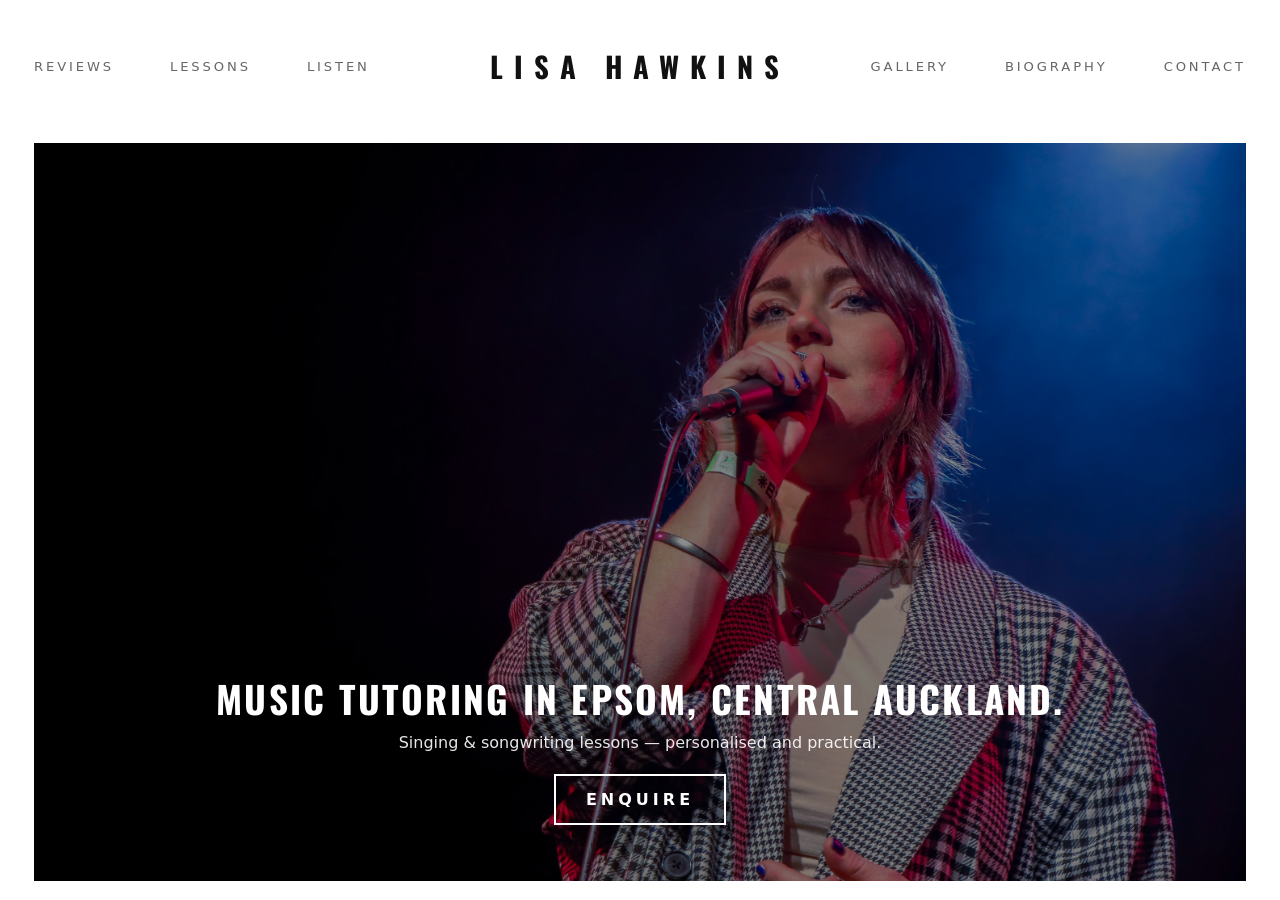
<file: index.html>
<!DOCTYPE html>
<html lang="en">
<head>
  <meta charset="UTF-8" />
  <meta name="viewport" content="width=device-width, initial-scale=1" />

  <title>Lisa Hawkins — Music Tutoring</title>
  <meta name="description" content="Singing and songwriting lessons in Epsom, Central Auckland. Personalised one-on-one music tutoring with Lisa Hawkins for beginners through to experienced singers." />

  <link rel="stylesheet" href="css/style.css" />
</head>
<body>

  <header class="header">
    <nav class="nav">
      <div class="nav-left">
        <a href="reviews/" class="nav-link">Reviews</a>
        <a href="lessons/" class="nav-link">Lessons</a>
        <a href="listen/" class="nav-link">Listen</a>
      </div>

      <a href="./" class="brand">Lisa Hawkins</a>

      <div class="nav-right">
        <a href="gallery/" class="nav-link">Gallery</a>
        <a href="biography/" class="nav-link">Biography</a>
        <a href="contact/" class="nav-link">Contact</a>
      </div>
    </nav>
  </header>

  <main>
    <section class="hero">
      <div class="hero-copy">
        <h1>MUSIC TUTORING IN EPSOM, CENTRAL AUCKLAND.</h1>
        <p>Singing &amp; songwriting lessons — personalised and practical.</p>
        <a href="contact/" class="cta">ENQUIRE</a>
      </div>
    </section>
  </main>

</body>
</html>
</file>
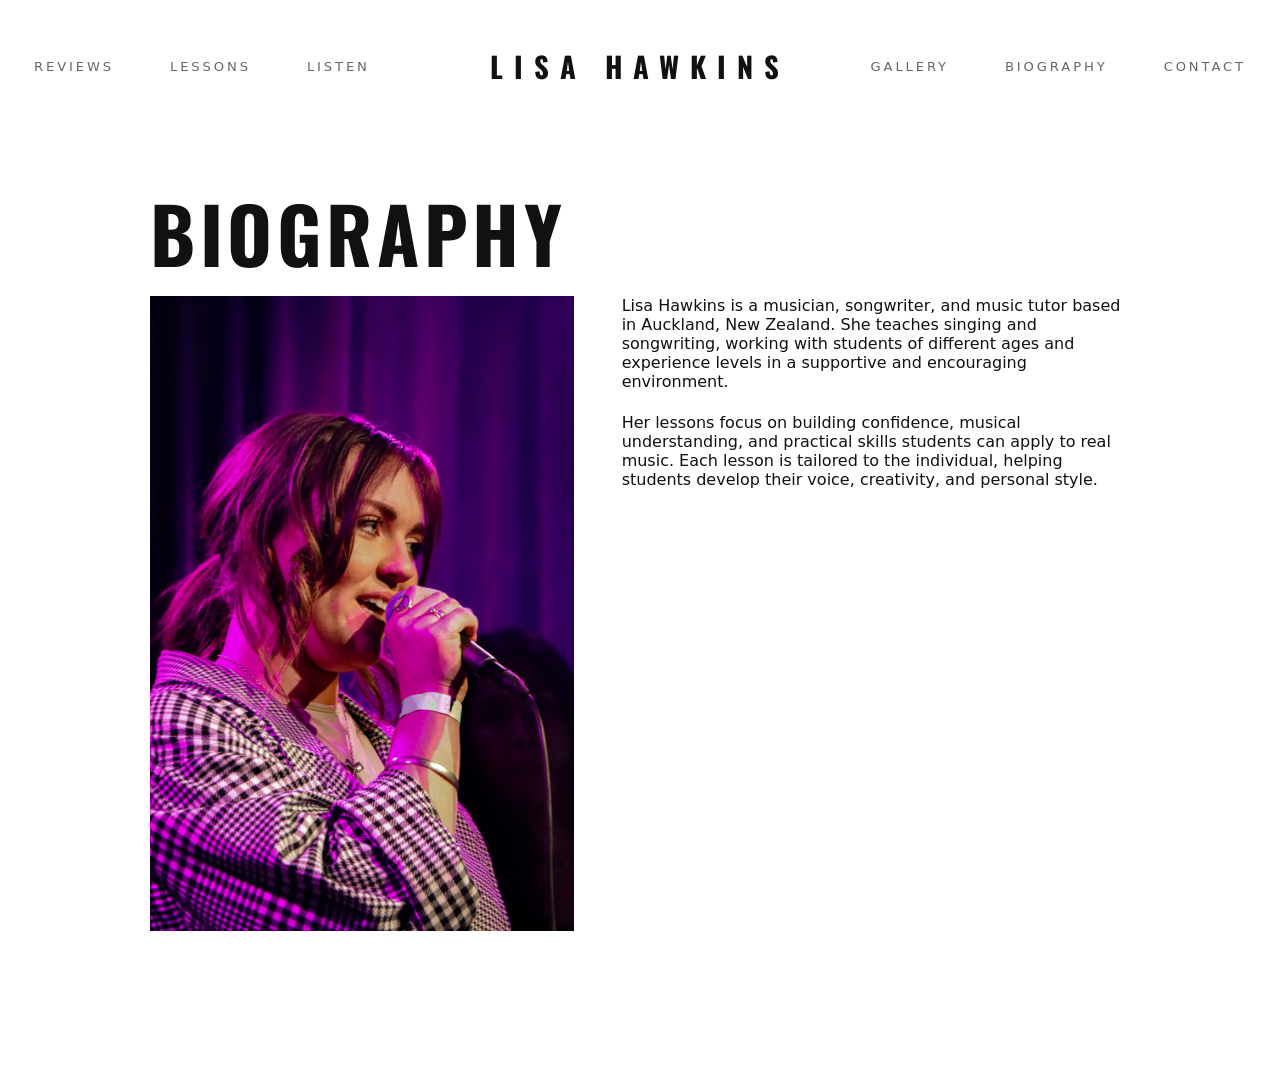
<file: biography/index.html>
<!DOCTYPE html>
<html lang="en">
<head>
  <meta charset="UTF-8" />
  <meta name="viewport" content="width=device-width, initial-scale=1" />
  <title>Biography — Lisa Hawkins</title>
  <link rel="stylesheet" href="../css/style.css" />
</head>
<body>

  <header class="header">
    <nav class="nav">
      <div class="nav-left">
        <a href="../reviews/" class="nav-link">Reviews</a>
        <a href="../lessons/" class="nav-link">Lessons</a>
        <a href="../listen/" class="nav-link">Listen</a>
      </div>

      <a href="../" class="brand">Lisa Hawkins</a>

      <div class="nav-right">
        <a href="../gallery/" class="nav-link">Gallery</a>
        <a href="../biography/" class="nav-link">Biography</a>
        <a href="../contact/" class="nav-link">Contact</a>
      </div>
    </nav>
  </header>

  <main class="page">
    <div class="page-inner">

      <h1>Biography</h1>

      <div class="bio-layout">
        <div class="bio-image">
          <img src="../img/lisaportrait1.webp" alt="Lisa Hawkins portrait">
        </div>

        <div class="bio-text">
          <p>
            Lisa Hawkins is a musician, songwriter, and music tutor based in Auckland,
            New Zealand. She teaches singing and songwriting, working with students of
            different ages and experience levels in a supportive and encouraging environment.
          </p>

          <p>
            Her lessons focus on building confidence, musical understanding, and practical
            skills students can apply to real music. Each lesson is tailored to the individual,
            helping students develop their voice, creativity, and personal style.
          </p>
        </div>
      </div>

    </div>
  </main>

</body>
</html>
</file>
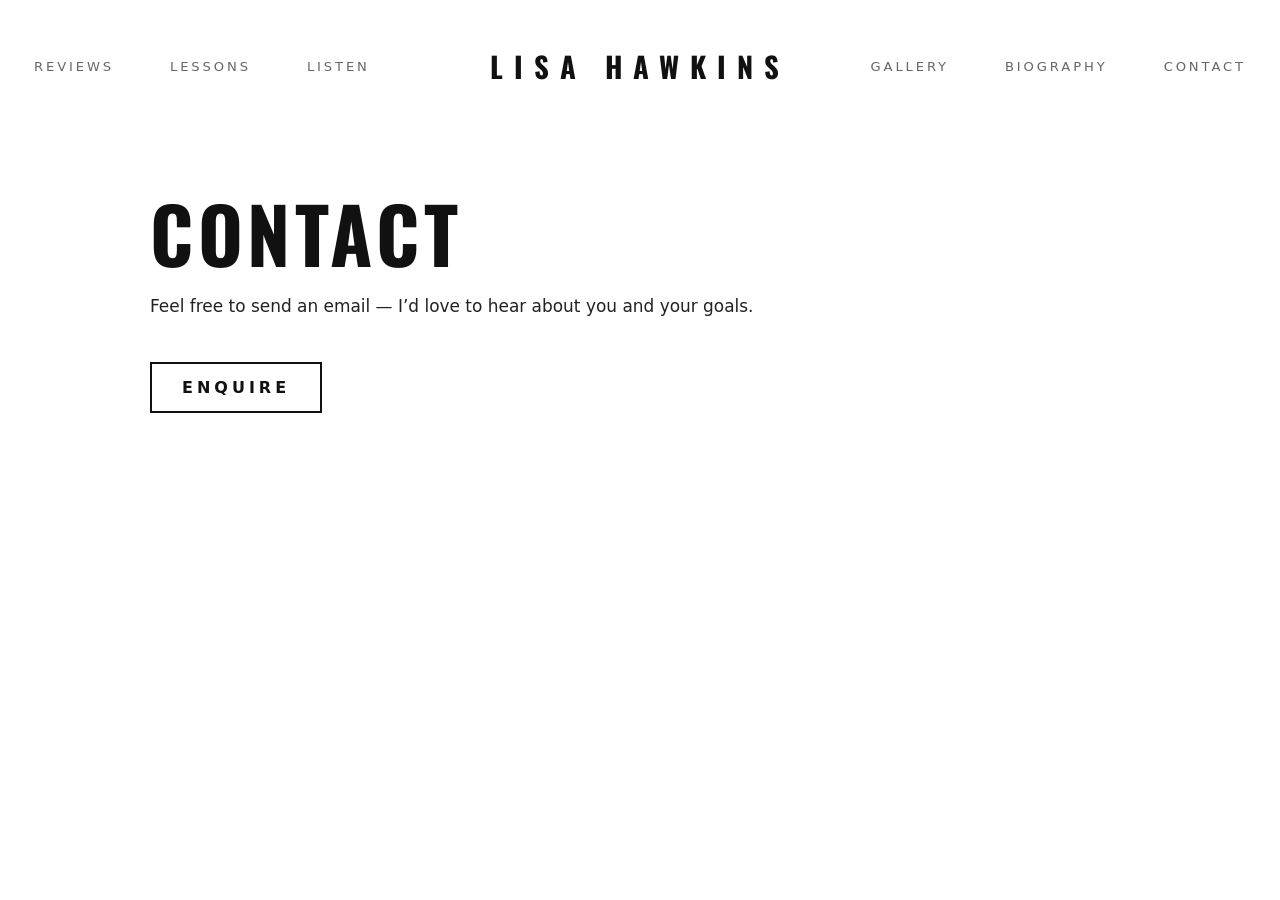
<file: contact/index.html>
<!DOCTYPE html>
<html lang="en">
<head>
  <meta charset="UTF-8" />
  <meta name="viewport" content="width=device-width, initial-scale=1" />
  <title>Contact — Lisa Hawkins</title>

  <link rel="stylesheet" href="../css/style.css" />
</head>
<body>

  <header class="header">
    <nav class="nav">
      <div class="nav-left">
        <a href="../reviews/" class="nav-link">Reviews</a>
        <a href="../lessons/" class="nav-link">Lessons</a>
        <a href="../listen/" class="nav-link">Listen</a>
      </div>

      <a href="../" class="brand">Lisa Hawkins</a>

      <div class="nav-right">
        <a href="../gallery/" class="nav-link">Gallery</a>
        <a href="../biography/" class="nav-link">Biography</a>
        <a href="../contact/" class="nav-link">Contact</a>
      </div>
    </nav>
  </header>

  <main class="page">
    <div class="page-inner">

      <h1>Contact</h1>

      <p class="intro">
        Feel free to send an email — I’d love to hear about you and your goals.
      </p>

      <div class="page-cta">
        <a href="mailto:lisahawkinsmusic@gmail.com" class="cta dark">Enquire</a>
      </div>

    </div>
  </main>

</body>
</html>
</file>
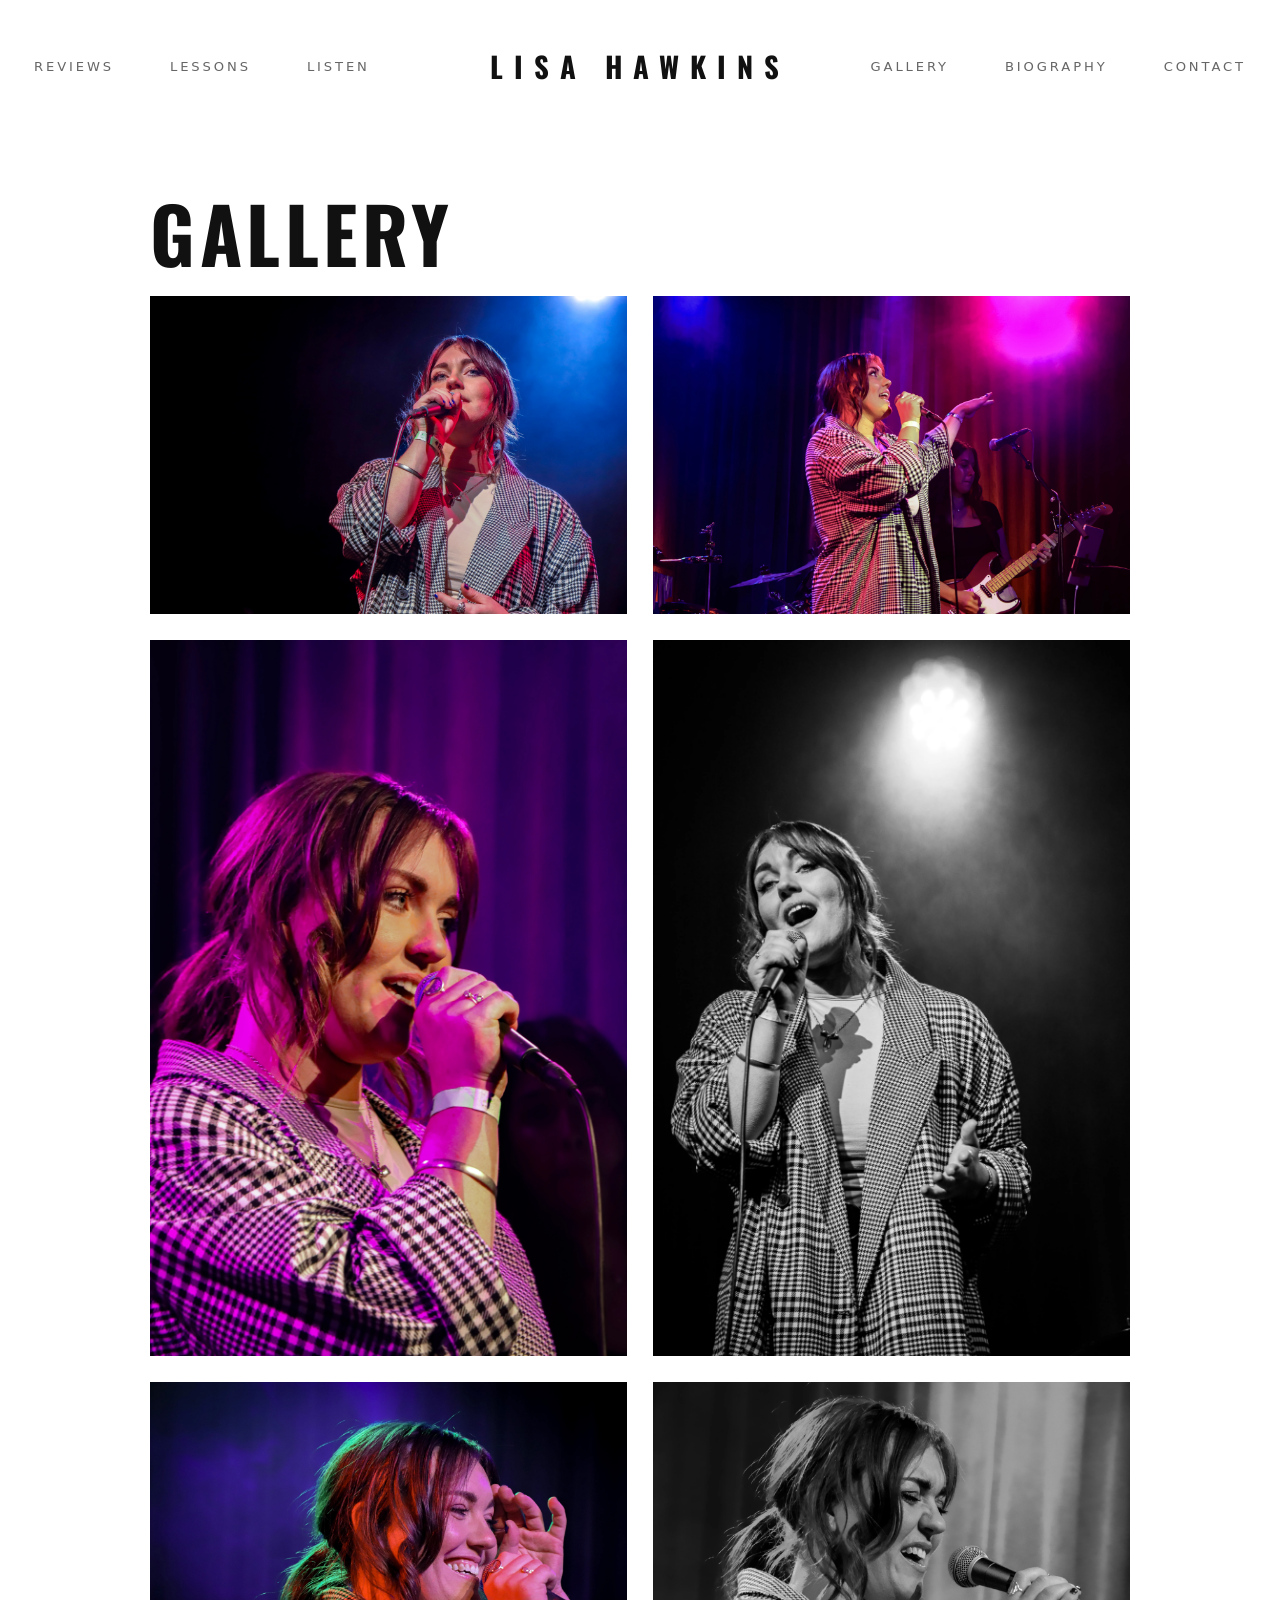
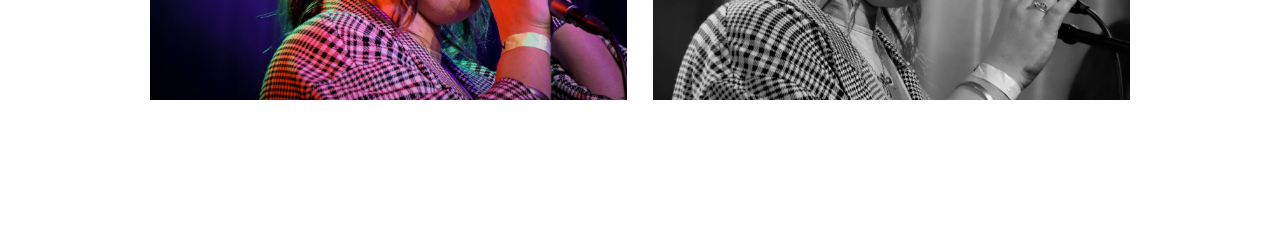
<file: gallery/index.html>
<!DOCTYPE html>
<html lang="en">
<head>
  <meta charset="UTF-8" />
  <meta name="viewport" content="width=device-width, initial-scale=1" />
  <title>Gallery — Lisa Hawkins</title>
  <link rel="stylesheet" href="../css/style.css" />
</head>
<body>

  <header class="header">
    <nav class="nav">
      <div class="nav-left">
        <a href="../reviews/" class="nav-link">Reviews</a>
        <a href="../lessons/" class="nav-link">Lessons</a>
        <a href="../listen/" class="nav-link">Listen</a>
      </div>

      <a href="../" class="brand">Lisa Hawkins</a>

      <div class="nav-right">
        <a href="../gallery/" class="nav-link">Gallery</a>
        <a href="../biography/" class="nav-link">Biography</a>
        <a href="../contact/" class="nav-link">Contact</a>
      </div>
    </nav>
  </header>

  <main class="page">
    <div class="page-inner">
      <h1>Gallery</h1>

      <div class="gallery-grid">
        <!-- Row 1 -->
        <img src="../img/lisalandscape1.webp" alt="Lisa Hawkins teaching session">
        <img src="../img/lisalandscape2.webp" alt="Lisa Hawkins music lesson">

        <!-- Row 2 (portraits) -->
        <img src="../img/lisaportrait1.webp" alt="Lisa Hawkins portrait">
        <img src="../img/lisaportrait2.webp" alt="Lisa Hawkins portrait">

        <!-- Row 3 -->
        <img src="../img/lisalandscape3.webp" alt="Lisa Hawkins lesson environment">
        <img src="../img/lisalandscape4.webp" alt="Lisa Hawkins studio">
      </div>

    </div>
  </main>

</body>
</html>
</file>
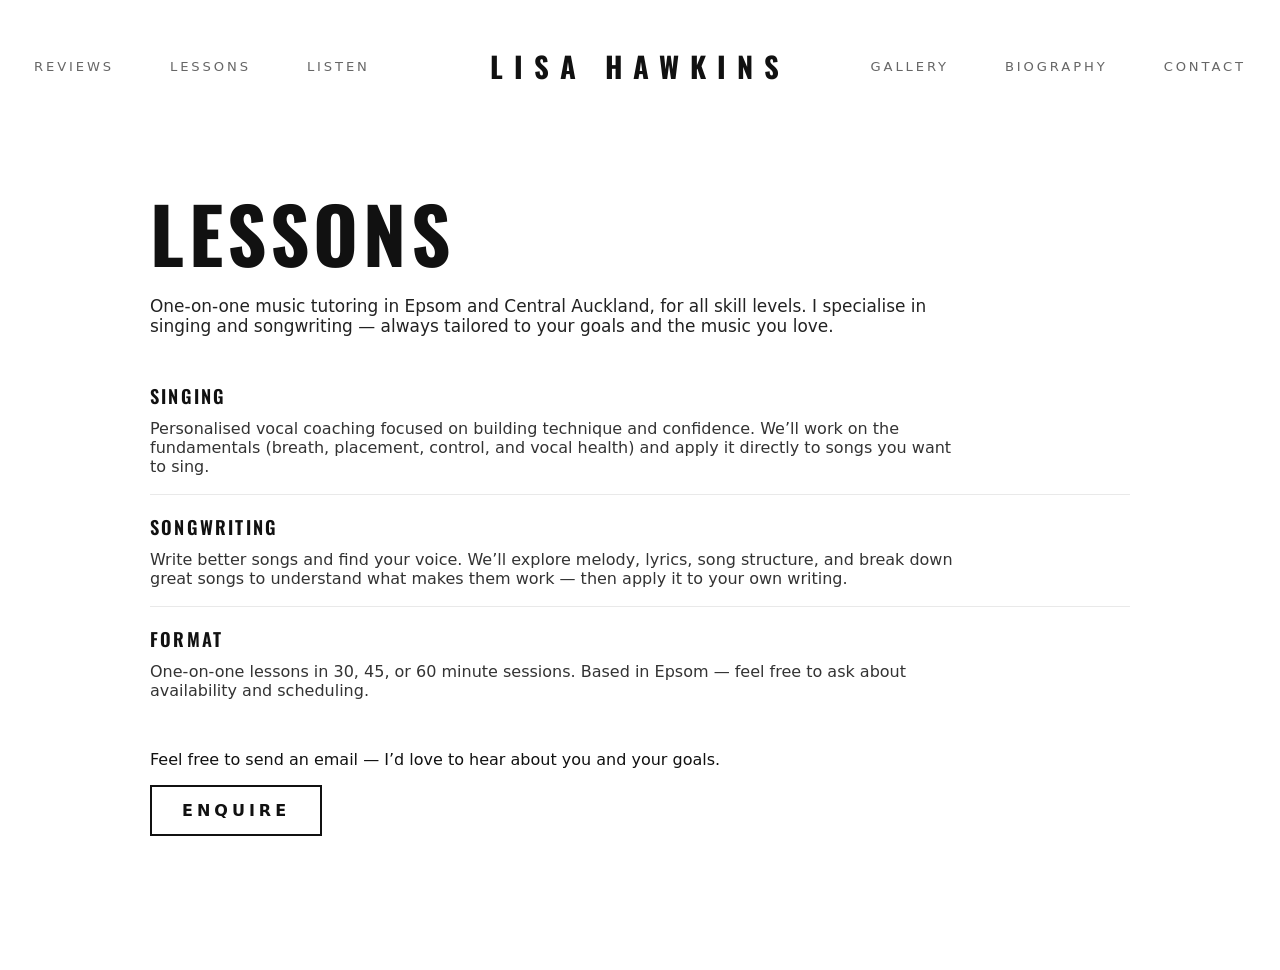
<file: lessons/index.html>
<!DOCTYPE html>
<html lang="en">
<head>
  <meta charset="UTF-8" />
  <meta name="viewport" content="width=device-width, initial-scale=1" />
  <title>Lessons — Lisa Hawkins</title>

  <link rel="preconnect" href="https://fonts.googleapis.com">
  <link rel="preconnect" href="https://fonts.gstatic.com" crossorigin>
  <link href="https://fonts.googleapis.com/css2?family=Oswald:wght@500;600;700&display=swap" rel="stylesheet">

  <link rel="stylesheet" href="../css/style.css" />
</head>
<body>

  <header class="header">
    <nav class="nav">
      <div class="nav-left">
        <a href="../reviews/" class="nav-link">Reviews</a>
        <a href="../lessons/" class="nav-link">Lessons</a>
        <a href="../listen/" class="nav-link">Listen</a>
      </div>

      <a href="../" class="brand">Lisa Hawkins</a>

      <div class="nav-right">
        <a href="../gallery/" class="nav-link">Gallery</a>
        <a href="../biography/" class="nav-link">Biography</a>
        <a href="../contact/" class="nav-link">Contact</a>
      </div>
    </nav>
  </header>

  <main class="page">
    <div class="page-inner">

      <h1>Lessons</h1>

      <p class="intro">
        One-on-one music tutoring in Epsom and Central Auckland, for all skill levels.
        I specialise in singing and songwriting — always tailored to your goals and the music you love.
      </p>

      <section class="lesson-block">
        <h2>Singing</h2>
        <p>
          Personalised vocal coaching focused on building technique and confidence. We’ll work on the fundamentals
          (breath, placement, control, and vocal health) and apply it directly to songs you want to sing.
        </p>
      </section>

      <section class="lesson-block">
        <h2>Songwriting</h2>
        <p>
          Write better songs and find your voice. We’ll explore melody, lyrics, song structure,
          and break down great songs to understand what makes them work — then apply it to your own writing.
        </p>
      </section>

      <section class="lesson-block">
        <h2>Format</h2>
        <p>
          One-on-one lessons in 30, 45, or 60 minute sessions. Based in Epsom — feel free to ask about availability and scheduling.
        </p>
      </section>

      <div class="page-cta">
        <p class="cta-text">Feel free to send an email — I’d love to hear about you and your goals.</p>
        <a href="../contact/" class="cta dark">Enquire</a>
      </div>

    </div>
  </main>

</body>
</html>
</file>
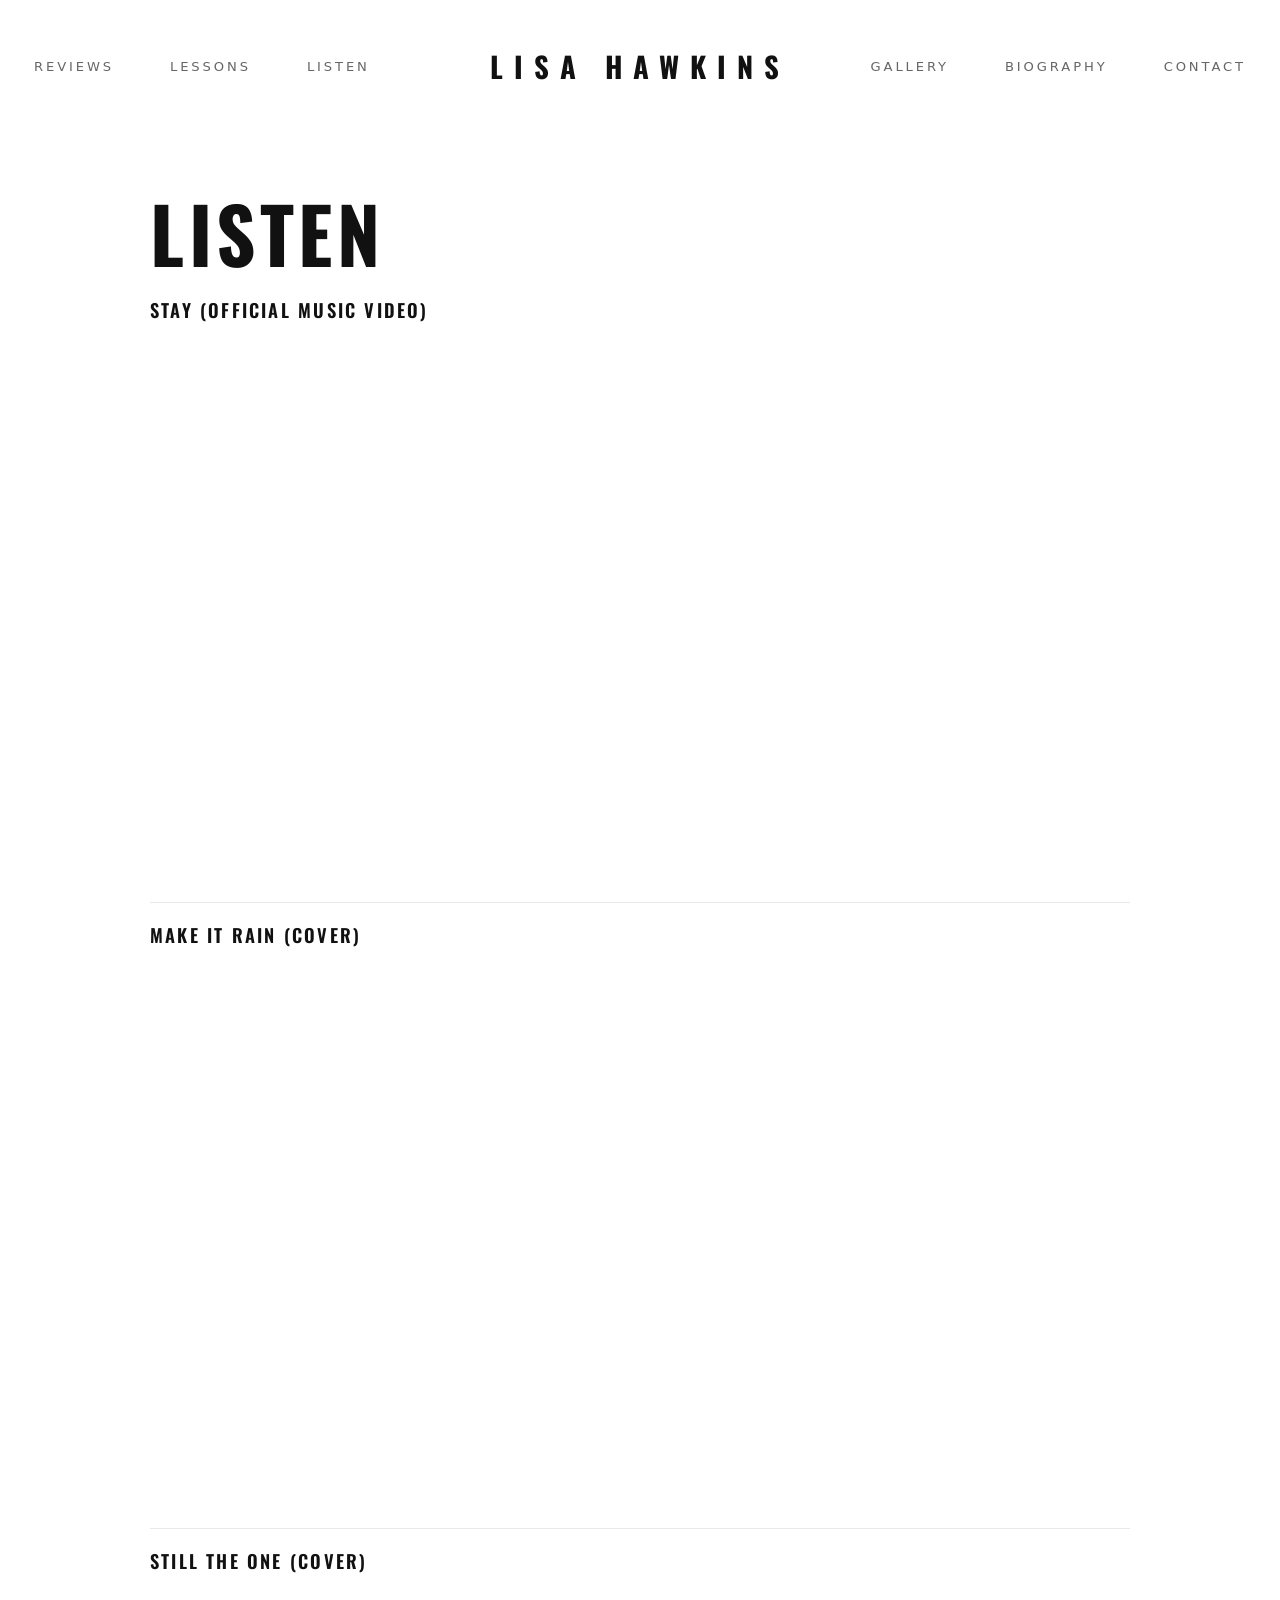
<file: listen/index.html>
<!DOCTYPE html>
<html lang="en">
<head>
  <meta charset="UTF-8" />
  <meta name="viewport" content="width=device-width, initial-scale=1" />
  <title>Listen — Lisa Hawkins</title>

  <link rel="preconnect" href="https://fonts.googleapis.com">
  <link rel="preconnect" href="https://fonts.gstatic.com" crossorigin>
  <link href="https://fonts.googleapis.com/css2?family=Oswald:wght@500;600;700&display=swap" rel="stylesheet">

  <link rel="stylesheet" href="../css/style.css" />
</head>
<body>

  <header class="header">
    <nav class="nav">
      <div class="nav-left">
        <a href="../reviews/" class="nav-link">Reviews</a>
        <a href="../lessons/" class="nav-link">Lessons</a>
        <a href="../listen/" class="nav-link">Listen</a>
      </div>

      <a href="../" class="brand">Lisa Hawkins</a>

      <div class="nav-right">
        <a href="../gallery/" class="nav-link">Gallery</a>
        <a href="../biography/" class="nav-link">Biography</a>
        <a href="../contact/" class="nav-link">Contact</a>
      </div>
    </nav>
  </header>

  <main class="page">
    <div class="page-inner">

      <h1>Listen</h1>

      <!-- VIDEO 1 -->
      <section class="lesson-block">
        <h2>Stay (Official Music Video)</h2>
        <div style="position:relative;padding-top:56.25%;">
          <iframe
            src="https://www.youtube.com/embed/UU75yFxIIl4"
            style="position:absolute;top:0;left:0;width:100%;height:100%;border:0;"
            allowfullscreen
            loading="lazy">
          </iframe>
        </div>
      </section>

      <!-- VIDEO 2 -->
      <section class="lesson-block">
        <h2>Make It Rain (Cover)</h2>
        <div style="position:relative;padding-top:56.25%;">
          <iframe
            src="https://www.youtube.com/embed/jW0oaz-ctGU"
            style="position:absolute;top:0;left:0;width:100%;height:100%;border:0;"
            allowfullscreen
            loading="lazy">
          </iframe>
        </div>
      </section>

      <!-- VIDEO 3 -->
      <section class="lesson-block">
        <h2>Still the One (Cover)</h2>
        <div style="position:relative;padding-top:56.25%;">
          <iframe
            src="https://www.youtube.com/embed/_sFQT6V6TgM"
            style="position:absolute;top:0;left:0;width:100%;height:100%;border:0;"
            allowfullscreen
            loading="lazy">
          </iframe>
        </div>
      </section>

    </div>
  </main>

</body>
</html>
</file>
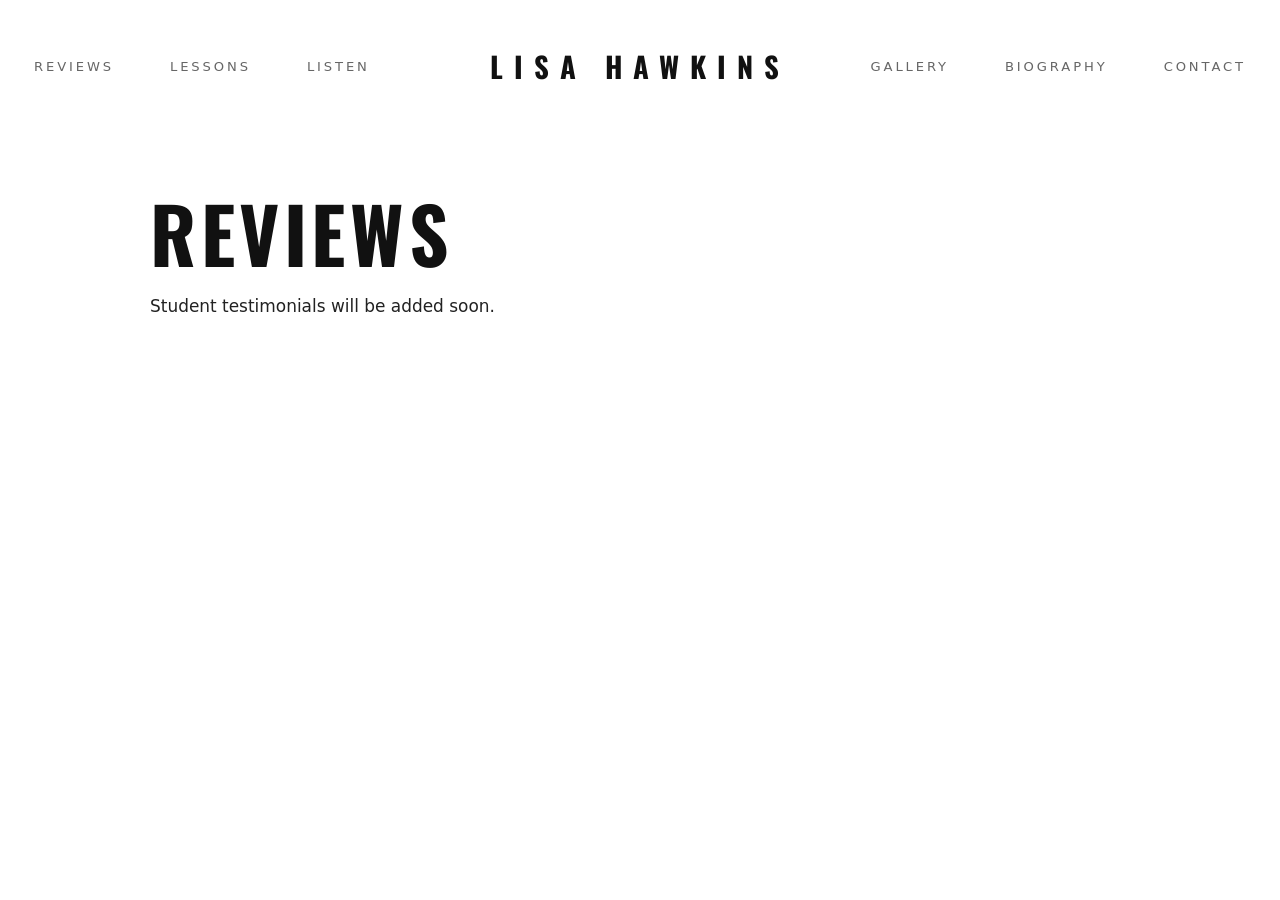
<file: reviews/index.html>
<!DOCTYPE html>
<html lang="en">
<head>
  <meta charset="UTF-8" />
  <meta name="viewport" content="width=device-width, initial-scale=1" />
  <title>Reviews — Lisa Hawkins</title>
  <link rel="stylesheet" href="../css/style.css" />
</head>
<body>

  <header class="header">
    <nav class="nav">
      <div class="nav-left">
        <a href="../reviews/" class="nav-link">Reviews</a>
        <a href="../lessons/" class="nav-link">Lessons</a>
        <a href="../listen/" class="nav-link">Listen</a>
      </div>

      <a href="../" class="brand">Lisa Hawkins</a>

      <div class="nav-right">
        <a href="../gallery/" class="nav-link">Gallery</a>
        <a href="../biography/" class="nav-link">Biography</a>
        <a href="../contact/" class="nav-link">Contact</a>
      </div>
    </nav>
  </header>

  <main class="page">
    <div class="page-inner">
      <h1>Reviews</h1>

      <p class="intro">
        Student testimonials will be added soon.
      </p>
    </div>
  </main>

</body>
</html>
</file>
<file: css/style.css>
/* ================= FONTS ================= */

@font-face {
  font-family: 'Oswald';
  src: url('../fonts/Oswald-Regular.ttf') format('truetype');
  font-weight: 400;
  font-style: normal;
  font-display: swap;
}

@font-face {
  font-family: 'Oswald';
  src: url('../fonts/Oswald-Medium.ttf') format('truetype');
  font-weight: 500;
  font-style: normal;
  font-display: swap;
}

@font-face {
  font-family: 'Oswald';
  src: url('../fonts/Oswald-Bold.ttf') format('truetype');
  font-weight: 700;
  font-style: normal;
  font-display: swap;
}

/* ================= ROOT ================= */

:root{
  --text:#111;
  --muted:#666;
  --bg:#fff;

  --max:1280px;
  --gutter: clamp(18px, 3vw, 34px);

  --page-max: 980px;
  --rule: #e9e9e9;
}

*{box-sizing:border-box}
html,body{margin:0;padding:0}

body{
  font-family: system-ui,-apple-system,Segoe UI,Roboto,Helvetica,Arial,sans-serif;
  background:var(--bg);
  color:var(--text);
}

/* ================= HEADER ================= */

.header{
  background:#fff;
  padding:52px var(--gutter) 44px;
}

.nav{
  width:min(var(--max), 100%);
  margin:0 auto;
  display:grid;
  grid-template-columns:1fr auto 1fr;
  align-items:center;
  column-gap:48px;
}

.nav-left,
.nav-right{
  display:flex;
  gap:56px;
  align-items:center;
  white-space:nowrap;
}

.nav-right{justify-content:flex-end}

.nav-link{
  text-decoration:none;
  color:var(--muted);
  text-transform:uppercase;
  letter-spacing:0.22em;
  font-size:0.82rem;
  font-weight:400;
}

.nav-link:hover{color:var(--text)}

.brand{
  text-decoration:none;
  color:var(--text);
  font-family:'Oswald', system-ui, sans-serif;
  text-transform:uppercase;
  letter-spacing:0.38em;
  font-size:1.8rem;
  font-weight:700;
  line-height:1;
}

@media (max-width:1180px){
  .header{padding:44px var(--gutter) 38px}
  .nav{column-gap:28px}
  .nav-left,.nav-right{gap:36px}
  .nav-link{font-size:0.78rem; letter-spacing:0.18em}
  .brand{font-size:1.6rem; letter-spacing:0.30em}
}

@media (max-width:980px){
  .header{padding:34px var(--gutter) 28px}
  .nav{
    grid-template-columns:1fr;
    row-gap:18px;
    justify-items:center;
  }
  .nav-left,.nav-right{
    justify-content:center;
    flex-wrap:wrap;
    gap:20px;
  }
  .brand{font-size:1.4rem; letter-spacing:0.22em}
}

/* ================= HOME HERO ================= */

.hero{
  width:min(var(--max), calc(100% - (var(--gutter) * 2)));
  margin:18px auto 0;
  height:82vh;
  background:url("../img/lisalandscape1.webp") center / cover no-repeat;
  position:relative;
  overflow:hidden;
}

.hero::after{
  content:"";
  position:absolute;
  inset:0;
  background:rgba(0,0,0,0.42);
}

.hero-copy{
  position:absolute;
  left:0; right:0;
  bottom:56px;
  text-align:center;
  padding:0 28px;
  color:#fff;
  z-index:1;
}

.hero-copy h1{
  margin:0 0 14px;
  font-family:'Oswald', system-ui, sans-serif;
  font-size:clamp(26px,2.9vw,44px);
  font-weight:700;
  letter-spacing:0.06em;
  text-transform:uppercase;
  line-height:1.05;
  white-space:nowrap;
}

/* mobile: allow wrapping so it doesn't chop off */
@media (max-width:820px){
  .hero{height:72vh}
  .hero-copy{bottom:32px}

  .hero-copy h1{
    white-space:normal;
    text-wrap:balance;
    overflow-wrap:break-word;
    font-size:clamp(22px,6vw,32px);
    letter-spacing:0.04em;
  }
}

.hero-copy p{
  margin:0 0 22px;
  font-size:1rem;
  color:rgba(255,255,255,0.9);
}

/* ================= BUTTONS ================= */

.cta{
  display:inline-block;
  text-decoration:none;
  padding:14px 30px;
  border:2px solid #fff;
  color:#fff;
  text-transform:uppercase;
  letter-spacing:0.25em;
  font-weight:700;
  background:transparent;
}

.cta:hover{background:rgba(255,255,255,0.12)}

.cta.dark{
  border-color:#111;
  color:#111;
}

.cta.dark:hover{
  background:rgba(0,0,0,0.06);
}

/* ================= WHITE PAGES ================= */

.page{
  width:min(var(--max), 100%);
  margin:0 auto;
  padding:26px var(--gutter) 90px;
}

.page-inner{
  width:min(var(--page-max), 100%);
  margin:0 auto;
  padding:44px 0;
}

/* Page titles */
.page h1{
  margin:0 0 26px;
  font-family:'Oswald', system-ui, sans-serif;
  font-size:clamp(44px,6vw,78px);
  line-height:0.98;
  font-weight:700;
  letter-spacing:0.06em;
  text-transform:uppercase;
}

/* Section titles */
.page h2{
  font-family:'Oswald', system-ui, sans-serif;
  text-transform:uppercase;
  letter-spacing:0.12em;
  font-weight:600;
  font-size:1.15rem;
  margin:0 0 10px;
}

/* Intro */
.page .intro{
  margin:0 0 46px;
  font-size:1.06rem;
  color:#222;
  max-width:75ch;
}

/* Content blocks */
.lesson-block{
  padding:18px 0;
  border-top:1px solid var(--rule);
}

.lesson-block:first-of-type{
  border-top:none;
  padding-top:0;
}

.lesson-block p{
  margin:0;
  color:#333;
  max-width:80ch;
}

/* Contact CTA spacing */
.page-cta{
  margin-top:32px;
}

/* ================= BIO PAGE ================= */

.bio-layout{
  display:grid;
  grid-template-columns:1fr 1.2fr;
  gap:48px;
  align-items:start;
}

.bio-image img{
  width:100%;
  height:auto;
  display:block;
}

.bio-text p{
  margin:0 0 22px;
  max-width:70ch;
}

@media (max-width:900px){
  .bio-layout{
    grid-template-columns:1fr;
    gap:32px;
  }
}

/* ================= GALLERY ================= */

.gallery-grid{
  display:grid;
  grid-template-columns:repeat(2, 1fr);
  gap:26px;
}

.gallery-grid img{
  width:100%;
  height:auto;
  display:block;
}

@media (max-width:820px){
  .gallery-grid{
    grid-template-columns:1fr;
    gap:18px;
  }
}
</file>
